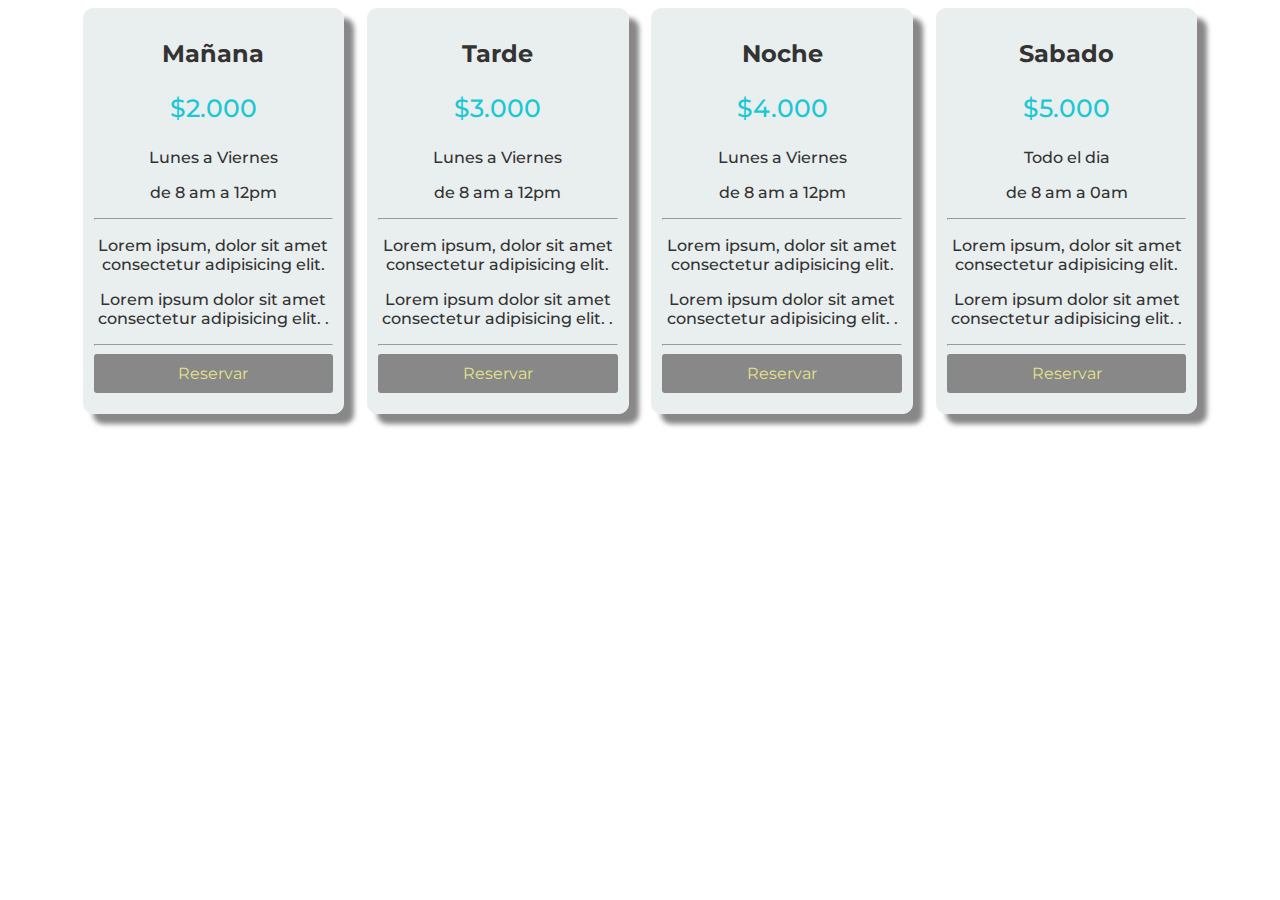
<file: tabla de precios.html>
<!DOCTYPE html>
<html lang="en">
<head>
    <meta charset="UTF-8">
    <meta http-equiv="X-UA-Compatible" content="IE=edge">
    <meta name="viewport" content="width=device-width, initial-scale=1.0">
    <title>Tabla de Precios</title>
    <link rel="preconnect" href="https://fonts.googleapis.com">
<link rel="preconnect" href="https://fonts.gstatic.com" crossorigin>
<link href="https://fonts.googleapis.com/css2?family=Montserrat:wght@300&display=swap" rel="stylesheet">
    <link rel="stylesheet" href="tabla-precios.css">
</head>
<body>
    <section class="container flex text-center">
        <div class="columna">
            <h2>Mañana</h2>
            <p class="precio">$2.000</p>
            <p>Lunes a Viernes</p>
            <p>de 8 am a 12pm</p>
            <hr>
            <p>Lorem ipsum, dolor sit amet consectetur adipisicing elit.</p>
            <p>Lorem ipsum dolor sit amet consectetur adipisicing elit. .</p>
            <hr>
            <a href="#" class="btn-precio">Reservar</a>

        </div>
        <div class="columna">
            <h2>Tarde</h2>
            <p class="precio">$3.000</p>
            <p>Lunes a Viernes</p>
            <p>de 8 am a 12pm</p>
            <hr>
            <p>Lorem ipsum, dolor sit amet consectetur adipisicing elit.</p>
            <p>Lorem ipsum dolor sit amet consectetur adipisicing elit. .</p>
            <hr>
            <a href="#" class="btn-precio">Reservar</a>

        </div>
        <div class="columna">
            <h2>Noche</h2>
            <p class="precio">$4.000</p>
            <p>Lunes a Viernes</p>
            <p>de 8 am a 12pm</p>
            <hr>
            <p>Lorem ipsum, dolor sit amet consectetur adipisicing elit.</p>
            <p>Lorem ipsum dolor sit amet consectetur adipisicing elit. .</p>
            <hr>
            <a href="#" class="btn-precio">Reservar</a>

        </div>
        <div class="columna">
            <h2>Sabado</h2>
            <p class="precio">$5.000</p>
            <p>Todo el dia</p>
            <p>de 8 am a 0am</p>
            <hr>
            <p>Lorem ipsum, dolor sit amet consectetur adipisicing elit.</p>
            <p>Lorem ipsum dolor sit amet consectetur adipisicing elit. .</p>
            <hr>
            <a href="#" class="btn-precio">Reservar</a>

        </div>
    </section>
    
</body>
</html>
</file>
<file: tabla-precios.css>
body{
    font-family: 'Montserrat';
}
h2{
    font-weight: 700;
}
p{
    font-weight: 500;
}
.container{
    margin:0 auto;
    width: 90%;
}
.flex{
    display:flex;
    flex-wrap: wrap;
}
.text-center{
    text-align: center;
}
.columna{
    background:rgb(233, 238, 238);
    color: #333;
    border: 1px solid #eee;
    margin: 0 auto;
    padding: 10px;
    border-radius: 10px;
    box-shadow: 10px 10px 5px #888;
    width: 23%;
    box-sizing: border-box;
}
.precio{
    font-size: 25px;
    color: rgb(25, 200, 212)
}
.btn-precio{
    background: #888;
    display: block;
    padding: 10px;
    color:rgb(228, 228, 138);
    text-decoration: none;
    border-radius: 3px;
    margin-bottom: 10px;
}
.btn-precio:hover{
    background:rgb(25, 200, 212);
}
@media (max-width: 1070px){ 
    .columna{
        width: 45%;
        margin-bottom: 20px;
    }
}
@media (max-width: 600px){ 
    .columna{
        width: 100%;
        margin-bottom: 20px;
    }
</file>
